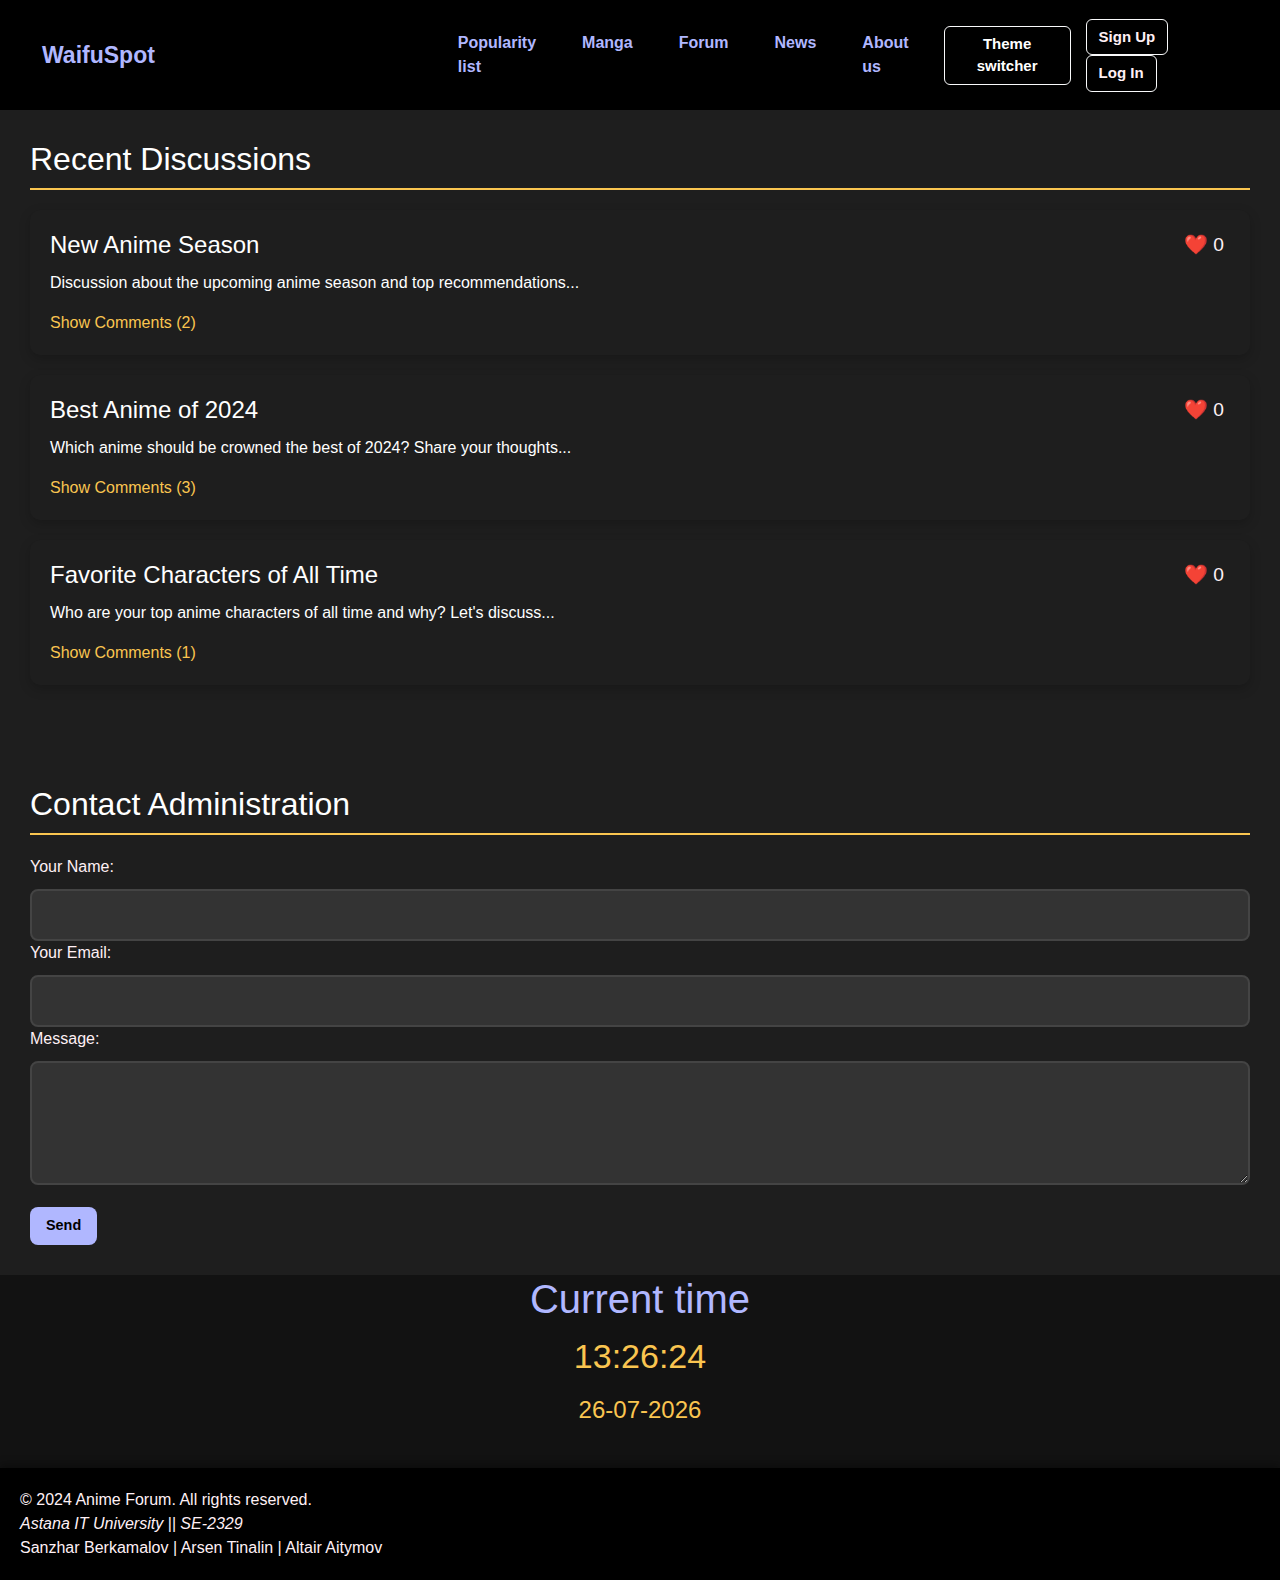
<file: forum.html>
<!DOCTYPE html>
<html lang="en">
<head>
    <meta charset="UTF-8">
    <meta name="viewport" content="width=device-width, initial-scale=1.0">
    <title>Anime Forum</title>
    <link href="https://cdn.jsdelivr.net/npm/bootstrap@5.3.3/dist/css/bootstrap.min.css" rel="stylesheet"
          integrity="sha384-QWTKZyjpPEjISv5WaRU9OFeRpok6YctnYmDr5pNlyT2bRjXh0JMhjY6hW+ALEwIH" crossorigin="anonymous">
    <link rel="stylesheet" href="forum_style.css">
    <header class="theme-sensitive">
        <nav class="navbar navbar-expand-lg bg-body-dark">
            <div class="container-fluid">
                <a class="navbar-brand theme-sensitive" href="withlogout.html">WaifuSpot</a>
                <button class="navbar-toggler" type="button" data-bs-toggle="collapse" data-bs-target="#navbarNav"
                        aria-controls="navbarNav" aria-expanded="false" aria-label="Toggle navigation">
                    <span class="navbar-toggler-icon"></span>
                </button>
                <div class="collapse navbar-collapse" id="navbarNav">
                    <ul class="navbar-nav theme-sensitive" id="menu">
                        <li class="nav-item theme-sensitive">
                            <a id="menu-item-1" class="nav-link theme-sensitive" href="tierlist.html" tabindex="0">Popularity list</a>
                        </li>
                        <li class="nav-item theme-sensitive">
                            <a id="menu-item-2" class="nav-link theme-sensitive" href="manga.html" tabindex="0">Manga</a>
                        </li>
                        <li class="nav-item theme-sensitive">
                            <a id="menu-item-3" class="nav-link theme-sensitive" href="forum.html" tabindex="0">Forum</a>
                        </li>
                        <li class="nav-item theme-sensitive">
                            <a id="menu-item-4" class="nav-link theme-sensitive" href="news.html" tabindex="0">News</a>
                        </li>
                        <li class="nav-item theme-sensitive">
                            <a id="menu-item-5" class="nav-link theme-sensitive" href="aboutus.html" tabindex="0">About us</a>
                        </li>
                    </ul>
                </div>
            </div>
        </nav>
        <button class="btn btn-outline-light" id="toggleThemeButton">Theme switcher</button>
        <div class="user-options">
            <div id="auth-buttons">
                <a href="signup.html" class="btn btn-outline-light" id="signUpButton">Sign Up</a>
                <a href="signin.html" class="btn btn-outline-light" id="logInButton">Log In</a>
                </div>
        </div>
        <div id="personal-account-button" style="display: block;">
            <a href="user.html" class="btn btn-outline-light" id="personalAccountButton">Personal Account</a>
        </div>
            <div id="logout-button" style="display: none;">
                <a href="index.html" class="btn btn-outline-light" id="logOutButton">Log Out</a>
            </div>
           
    </header>

<body>
<main class="theme-sensitive">
    <section id="recent-discussions" class="theme-sensitive">
        <h2 class="theme-sensitive">Recent Discussions</h2>

        <article class="discussion theme-sensitive">
            <div class="discussion-header">
                <h3 class="theme-sensitive">New Anime Season</h3>
                <button class="like-button">❤️ <span>0</span></button>
            </div>
            <p class="theme-sensitive">Discussion about the upcoming anime season and top recommendations...</p>
            <a href="#" class="toggle-comments theme-sensitive">Show Comments (2)</a>
            <div class="comments">
                <h4>Comments</h4>
                <ul>
                    <li>User1: "I'm so excited for the new Attack on Titan season!"</li>
                    <li>User2: "Don't forget about Jujutsu Kaisen. It's going to be epic!"</li>
                </ul>
                <textarea placeholder="Add a comment" rows="4" cols="50"></textarea><br>
                <button class="comment-button">Post Comment</button>
            </div>
        </article>

        <article class="discussion theme-sensitive">
            <div class="discussion-header">
                <h3 class="theme-sensitive">Best Anime of 2024</h3>
                <button class="like-button">❤️ <span>0</span></button>
            </div>
            <p class="theme-sensitive">Which anime should be crowned the best of 2024? Share your thoughts...</p>
            <a href="#" class="toggle-comments theme-sensitive">Show Comments (3)</a>
            <div class="comments">
                <h4>Comments</h4>
                <ul>
                    <li>User3: "My vote goes to Demon Slayer, hands down!"</li>
                    <li>User4: "Chainsaw Man is definitely in the running too."</li>
                    <li>User5: "No way, One Piece still reigns supreme!"</li>
                </ul>
                <textarea placeholder="Add a comment" rows="4" cols="50"></textarea><br>
                <button class="comment-button">Post Comment</button>
            </div>
        </article>

        <article class="discussion theme-sensitive">
            <div class="discussion-header">
                <h3 class="theme-sensitive">Favorite Characters of All Time</h3>
                <button class="like-button">❤️ <span>0</span></button>
            </div>
            <p class="theme-sensitive">Who are your top anime characters of all time and why? Let's discuss...</p>
            <a href="#" class="toggle-comments theme-sensitive">Show Comments (1)</a>
            <div class="comments">
                <h4>Comments</h4>
                <ul>
                    <li>User6: "Levi from Attack on Titan is the best, no contest."</li>
                </ul>
                <textarea placeholder="Add a comment" rows="4" cols="50"></textarea><br>
                <button class="comment-button">Post Comment</button>
            </div>
        </article>
    </section>
</main>

<section id="contact" class="theme-sensitive">
    <h2 class="theme-sensitive">Contact Administration</h2>
    <form id="contactForm" method="post" novalidate>
        <label for="name">Your Name:</label><br>
        <input type="text" id="name" class="theme-sensitive" name="name" required><br>

        <label for="email">Your Email:</label><br>
        <input type="email" id="email" class="theme-sensitive" name="email" required><br>

        <label for="message">Message:</label><br>
        <textarea id="message" name="message" rows="4" class="theme-sensitive" required></textarea><br>

        <button type="submit" class="theme-sensitive">Send</button>
    </form>
</section>

<div class="title theme-sensitive">
    <h1 class="theme-sensitive">Current time</h1>
    <div id="time" class="theme-sensitive"></div>
    <div id="date" class="theme-sensitive"></div>
    <footer class="theme-sensitive">
        <p>&copy; 2024 Anime Forum. All rights reserved.</p>
        <p><i>Astana IT University || SE-2329</i></p>
        <p>Sanzhar Berkamalov | Arsen Tinalin | Altair Aitymov</p>
    </footer>
</div>

<script src="index.js"></script>
<script src="change.js"></script>
<script src="loggeduser.js"></script>
<script src="keyboard-navigation.js"></script>
<script src="forum.js"></script>
<script src="https://cdn.jsdelivr.net/npm/bootstrap@5.3.3/dist/js/bootstrap.bundle.min.js"
        integrity="sha384-YvpcrYf0tY3lHB60NNkmXc5s9fDVZLESaAA55NDzOxhy9GkcIdslK1eN7N6jIeHz"
        crossorigin="anonymous"></script>
</body>
</html>
</file>
<file: forum_style.css>
body {
    font-family: Arial, sans-serif;
    background-color: #121212;
    margin: 0;
    padding: 0;
    color: #FFF0F5;
}

header .btn {
    font-size: 15px;
    font-weight: bold;
    color: #FFF0F5;
}

.title{
    text-align: center;
}
.title.theme-sensitive.light-mode {
    background-color: #e8d7d7;
}

h1.theme-sensitive.light-mode {
    color: #191230;
}

#time.theme-sensitive.light-mode {
    color: #3c4371;
}

#date.theme-sensitive.light-mode {
    color: #3c4371;
}

h1.theme-sensitive.dark-mode {
    color: #B0B7FF;
}

p.theme-sensitive.light-mode {
    color: white;
}

header.theme-sensitive.light-mode {
    background-color: #191230;
}

header a.theme-sensitive.light-mode {
    color: #dbdfff;
}

.nav-item:hover .nav-link {
    color: #fac550;
}

.navbar-nav .nav-link.theme-sensitive.active.light-mode {
    color: #9b9db3;
}

.nav-link.theme-sensitive.light-mode {
    color: #dbdfff;
}

.nav-link.theme-sensitive.light-mode:hover {
    color: #6e7085;
}

.nav-link {
    color: #b0b7ff;
    font-weight: bold;
}

.navbar-nav.nav-link.theme-sensitive.active {
    color: #fac550;
}

.navbar-brand:hover {
    color: #b0b7ff;
}

.navbar-brand {
    color: #B0B7FF;
    font-size: 23px;
    margin-right: 280px;
}

#recent-discussions.theme-sensitive.light-mode {
    background-color: #FFF0F5;
    color: #1e1e1e;
}

#recent-discussions.theme-sensitive.dark-mode {
    background-color: #1e1e1e;
    color: #ffffff;
}

#toggleThemeButton {
    font-size: 15px;
    font-weight: bold;
    color: #fff;
}

#toggleThemeButton:hover {
    color: #000;
    background-color: #ffffff;
}

#time {
    font-size: 34px;
    color: #fac550;
}

#date {
    font-size: 1.5em;
    margin-top: 10px;
    color: #fac550;
}

header {
    background-color: #000;
    padding: 15px;
    display: flex;
    justify-content: space-between;
    align-items: center;
    font-weight: bold;
}

#contact {
    background-color: #1e1e1e;
    padding: 30px;
}

#contact.theme-sensitive.light-mode {
    background-color: #FFF0F5;
    color: black;
}

header a {
    color: #B0B7FF;
    text-decoration: none;
    font-weight: bold;
    margin: 0 15px;
}

header .logo {
    font-size: 24px;
    font-weight: bold;
    color: #B0B7FF;
}


main {
    padding: 30px;
    background-color: #1e1e1e;
}

main.theme-sensitive.light-mode {
    background-color: #FFF0F5;
}

#recent-discussions {
    margin-bottom: 40px;
    background-color: #3c4371;
}

h2 {
    color: #ffffff;
    font-size: 2rem;
    border-bottom: 2px solid #fac550;
    padding-bottom: 10px;
    margin-bottom: 20px;
}

h2.theme-sensitive.light-mode {
    color: #000000;
    border-bottom: 2px solid #191230;
}

.discussion {
    background-color: #1e1e1e;
    padding: 20px;
    border-radius: 10px;
    margin-bottom: 20px;
    box-shadow: 0 4px 12px rgba(0, 0, 0, 0.2);
    transition: transform 0.3s ease;
}

.discussion.theme-sensitive.light-mode {
    background-color: #2e2833;
}

.discussion:hover {
    transform: translateY(-5px);
}

.discussion-header {
    display: flex;
    justify-content: space-between;
    align-items: center;
    margin-bottom: 10px;
}

.btn {
    transition: transform 0.3s ease, background-color 0.3s ease;
}

.btn:hover {
    transform: scale(1.1);
    background-color: #ffffff;
}

.discussion-header h3 {
    margin: 0;
    color: #ffffff;
    font-size: 1.5rem;
}

.discussion-header h3.theme-sensitive.light-mode {
    color: #dbdfff;
}

.discussion-header .like-button {
    background-color: transparent;
    border: none;
    cursor: pointer;
    font-size: 1.2rem;
    color: #FFF0F5;
    transition: color 0.3s ease;
}

.discussion-header .like-button:hover {
    color: #B0B7FF;
}

.comments {
    display: none;
    background-color: #333;
    padding: 15px;
    margin-top: 10px;
    border-radius: 8px;
    font-size: 1rem;
}

.comments h4 {
    margin-top: 0;
    color: #FFF0F5;
}

.comments ul {
    list-style: none;
    padding-left: 0;
}

.comments li {
    padding: 5px 0;
    border-bottom: 1px solid #444;
}

textarea {
    width: 100%;
    padding: 12px 12px;
    margin-top: 10px;
    border-radius: 8px;
    border: 1px solid #B0B7FF;
    background-color: #1e1e1e;
    color: #FFF0F5;
    transition: border 0.3s ease;
}

textarea:focus {
    border-color: #651f1f;
    outline: none;
}

.comment-button {
    background-color: #B0B7FF;
    color: white;
    padding: 10px 10px;
    border: none;
    border-radius: 8px;
    cursor: pointer;
    margin-top: 10px;
    font-size: 1rem;
    transition: background-color 0.3s ease, transform 0.2s;
}

.comment-button:hover {
    background-color: #8e0f27;
    transform: scale(1.05);
}

footer {
    background-color: #000;
    padding: 20px;
    text-align: center;
    margin-top: 40px;
    box-shadow: 0 -4px 8px rgba(0, 0, 0, 0.3);
}

footer p {
    margin: 0;
    color: #FFF0F5;
    font-size: 1rem;
    text-align: left;
}

.toggle-comments {
    color: #fac550;
    text-decoration: none;
    cursor: pointer;
    transition: color 0.3s ease;
}

button {
    color: white;
}

.toggle-comments.theme-sensitive.light-mode {
    color: #B0B7FF;
}

.toggle-comments:hover {
    text-decoration: underline;
}

form input[type="text"],
form input[type="email"],
form textarea {
    width: 100%;
    padding: 12px;
    margin-top: 10px;
    border-radius: 8px;
    border: 2px solid #444;
    background-color: #333;
    color: #FFF0F5;
    font-size: 1rem;
    transition: border 0.3s ease, box-shadow 0.3s ease;
}

form input[type="email"].theme-sensitive.light-mode {
    background-color: #e8d7d7;
    border: 2px solid #838282;
}

form input[type="text"].theme-sensitive.light-mode {
    background-color: #e8d7d7;
    border: 2px solid #838282;
}

form textarea.theme-sensitive.light-mode {
    background-color: #e8d7d7;
    border: 2px solid #838282;
}

form input[type="text"]:focus,
form input[type="email"]:focus,
form textarea:focus {
    border-color: #B0B7FF;
    box-shadow: 0 0 8px rgb(80, 84, 103);
    outline: none;
}


form button[type="submit"] {
    background-color: #B0B7FF;
    color: #000000;
    padding: 8px 16px;
    border: none;
    border-radius: 8px;
    cursor: pointer;
    font-size: 0.9rem;
    font-weight: bold;
    transition: background-color 0.3s ease, transform 0.2s ease;
    margin-top: 15px;
    width: auto;
}

form button[type="submit"].theme-sensitive.light-mode {
    background-color: #2e2833;
    color: white;
}

form button[type="submit"]:hover {
    background-color: #7c80b3;
    transform: scale(1.05);
}

footer.theme-sensitive.light-mode {
    background-color: #262629;
}

@media (max-width: 768px) {
    header {
        flex-direction: column;
        align-items: flex-start;
        padding: 10px;
    }

    header .logo {
        font-size: 20px;
        margin-bottom: 10px;
    }

    header a {
        margin: 5px 0;
    }

    .navbar-nav {
        flex-direction: column;
        align-items: flex-start;
    }
}
</file>
